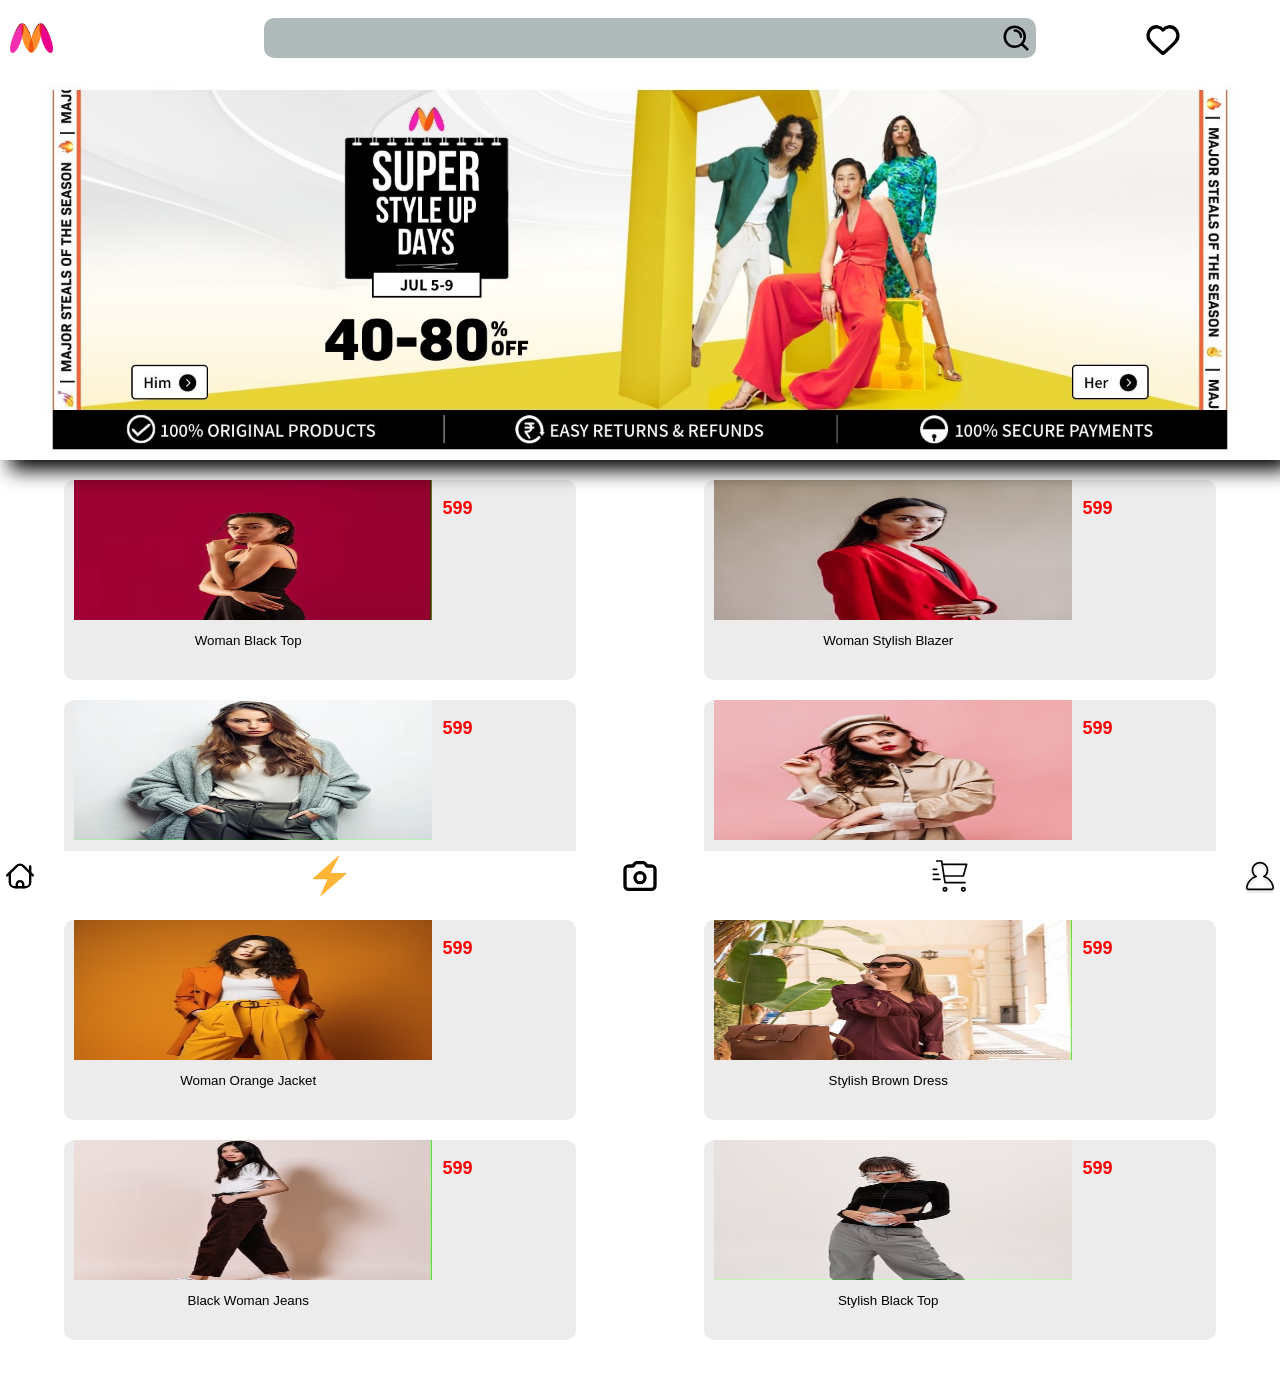
<file: index.html>
<!DOCTYPE html>
<html lang="en">
<head>
    <meta charset="UTF-8">
    <meta name="viewport" content="width=device-width, initial-scale=1.0">
    <link rel="stylesheet" href="./styles.css">
    <title>Document</title>
</head>
<body>
<div class="header">
    <div class="image">
        <img src="./assets/logo.png" alt="">
    </div>
    <div class="search">
        <img src="./assets/search.svg" alt="">
    </div>
    <div class="icons">
        <img src="./assets/heart.svg" alt="">
    </div>
</div>
<div class="main">
    <div class="promo">
        <img src="./assets/body/promo.jpg" alt="">
    </div>
    <div class="selection">
        <div id="post1">
            <img src="./assets/posts/1a.jpeg" alt="">
            <a href="./products/buy1.html" class="linking"><p class="titles">Woman Black Top</p></a>
            <div id="price"><p>599</p></div> 
        </div>
        </a>
        <div id="post2">
            <img src="./assets/posts/2a.jpeg" alt="">
            <a href="./products/buy2.html" class="linking"><p class="titles">Woman Stylish Blazer</p></a>
            <div id="price"><p>599</p></div>
        </div>
        <div id="post3">
            <img src="./assets/posts/3a.jpeg" alt="">
            <a href="./products/buy3.html" class="linking"><p class="titles">Blue Knitted sweater</p></a>
            <div id="price"><p>599</p></div>
        </div>
        <div id="post4">
            <img src="./assets/posts/4a.jpeg" alt="">
            <a href="./products/buy4.html" class="linking"><p class="titles">Woman Brown Jacket</p></a>
            <div id="price"><p>599       </p></div>
        </div>
        <div id="post5">
            <img src="./assets/posts/5a.jpeg" alt="">
            <a href="./products/buy5.html" class="linking"><p class="titles">Woman Orange Jacket</p></a>
            <div id="price"><p>599</p></div>
        </div>
        <div id="post6">
            <img src="./assets/posts/6a.jpeg" alt="">
            <a href="./products/buy6.html" class="linking"><p class="titles">Stylish Brown Dress</p></a>
            <div id="price"><p>599</p></div>
        </div>
        <div id="post7">
            <img src="./assets/posts/7a.jpeg" alt="">
            <a href="./products/buy7.html" class="linking"><p class="titles">Black Woman Jeans</p></a>
            <div id="price"><p>599</p></div>
        </div>
        <div id="post8">
            <img src="./assets/posts/8a.jpeg" alt="">
            <a href="./products/buy8.html" class="linking"><p class="titles">Stylish Black Top</p></a>
            <div id="price"><p>599</p></div>
        </div>
    </div>
</div>
<div class="foot">
<div id="logo1">
    <img src="./assets/footer/home.svg" alt="">
</div>
<div id="logo2">
    <img src="./assets/footer/bolt.svg" alt="">
</div>
<div id="logo3">
    <img src="./assets/footer/camera.svg" alt="">
</div>
<div id="logo4">
    <img src="./assets/footer/cart.svg" alt="">
</div>
<div id="logo5">
    <img src="./assets/footer/profile.svg" alt="">
</div>
</div>
</body>
</html>
</file>
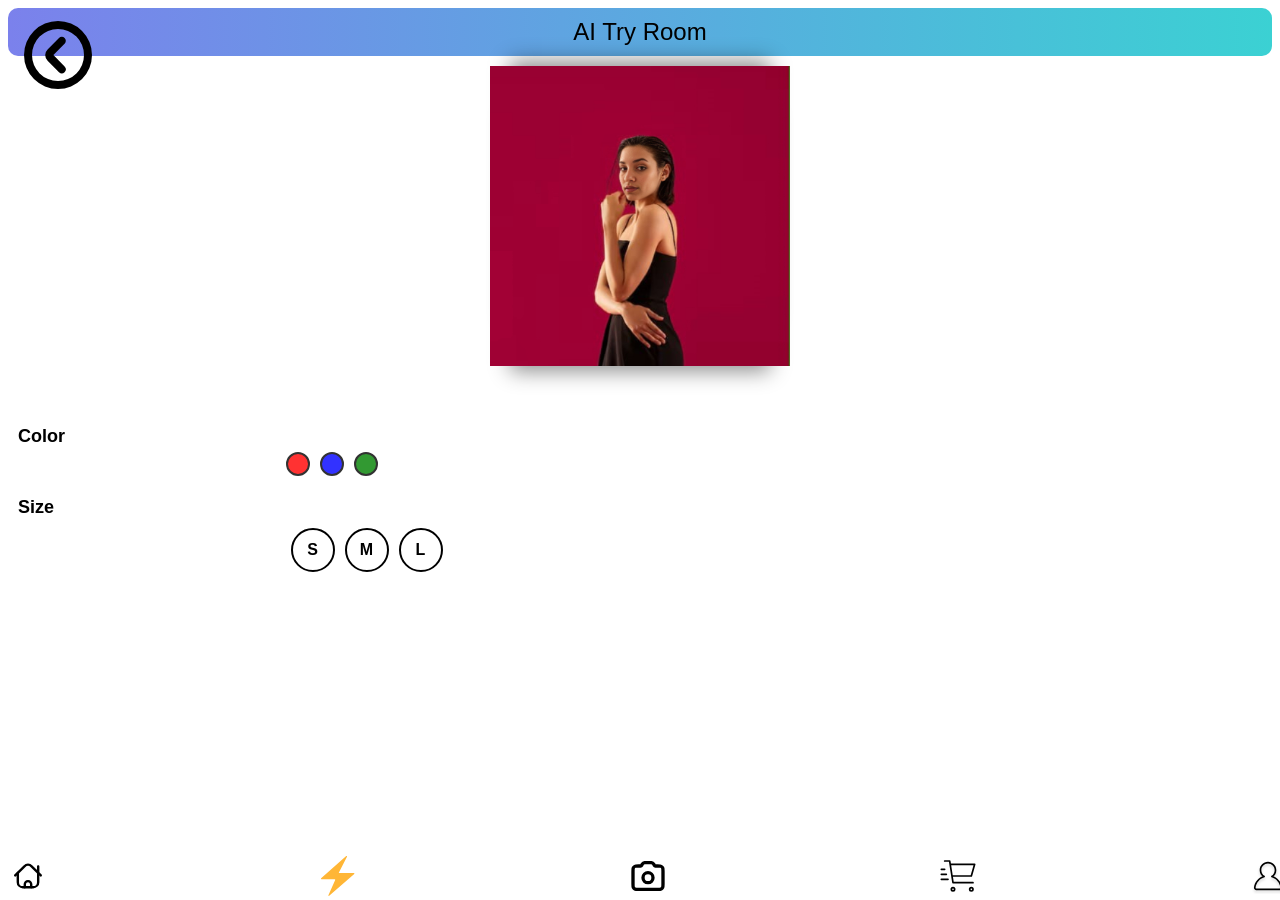
<file: Ai_change/ai_1.html>
<!DOCTYPE html>
<html lang="en">
<head>
    <meta charset="UTF-8">
    <meta name="viewport" content="width=device-width, initial-scale=1.0">
    <link rel="stylesheet" href="./styles3.css">
    <title>Document</title>
</head>
<body>
    <div class="heading">
        AI Try Room
    </div>
    <div class="navigation">
        <div id="navi1">
            <a href="../products/buy1.html"><img src="../assets/back-arrow.svg" alt=""></a>
        </div>
    </div>
    <div class="top">
        <img src="../ai_data/1a.jpg" alt="">
       </div>

       <div class="colour">

        <div id="color-text">
            Color
        </div>
            <div class="colour-pallet">
                <div id="pallet1"></div>
                <div id="pallet2"></div>
                <div id="pallet3"></div>
            </div>
       </div>
       <div class="size">
        <div id="size-text">
            Size
        </div>
            <div class="size-range">
                <div id="s">S</div>
                <div id="m">M</div>
                <div id="l">L</div>
            </div>
        
       </div>

    <div class="foot">
        <div id="logo1">
            <a href="../index.html"><img src="../assets/footer/home.svg" alt=""></a>
        </div>
        <div id="logo2">
            <img src="../assets/footer/bolt.svg" alt="">
        </div>
        <div id="logo3">
            <img src="../assets/footer/camera.svg" alt="">
        </div>
        <div id="logo4">
            <img src="../assets/footer/cart.svg" alt="">
        </div>
        <div id="logo5">
            <img src="../assets/footer/profile.svg" alt="">
        </div>
        </div>
</body>
</html>
</file>
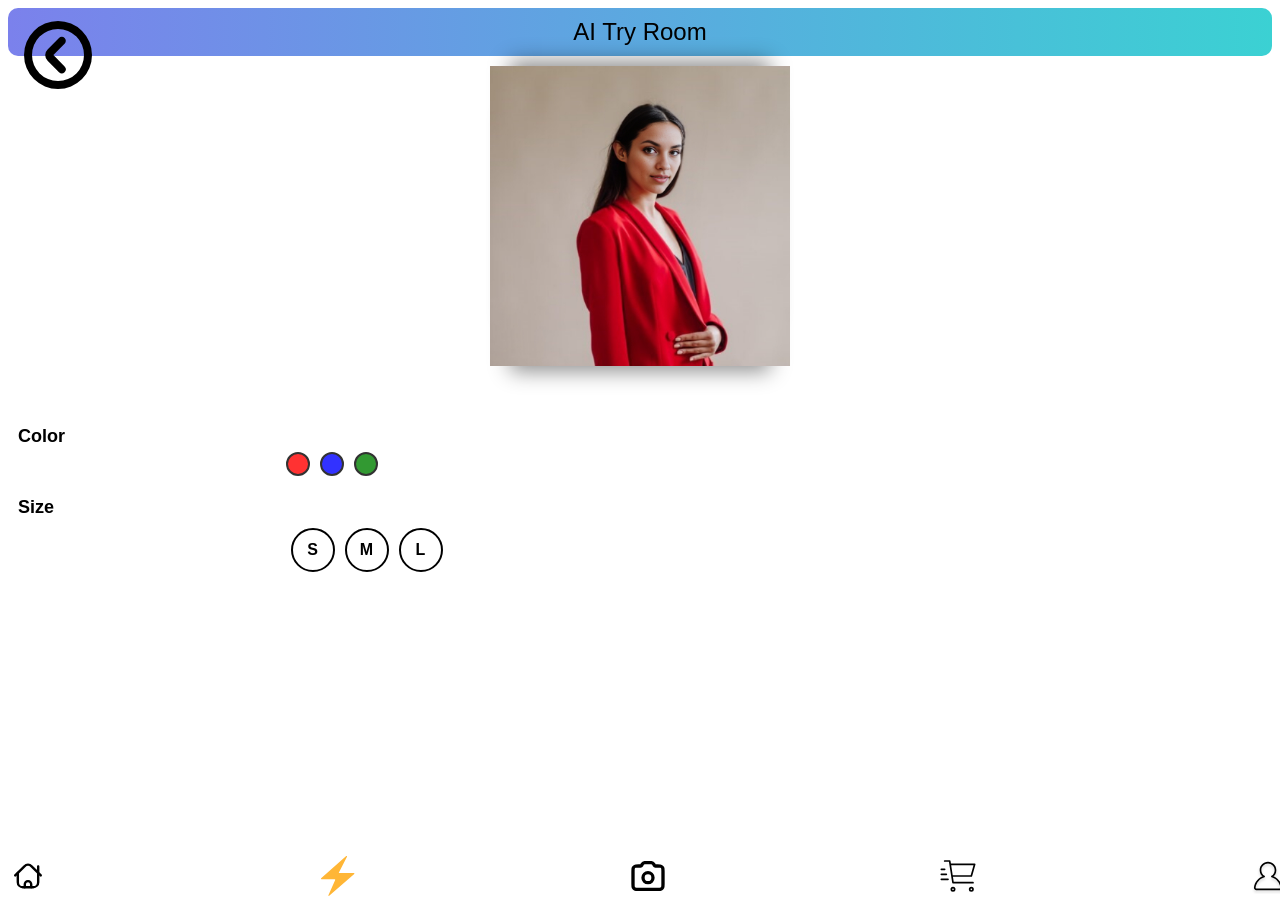
<file: Ai_change/ai_2.html>
<!DOCTYPE html>
<html lang="en">
<head>
    <meta charset="UTF-8">
    <meta name="viewport" content="width=device-width, initial-scale=1.0">
    <link rel="stylesheet" href="./styles3.css">
    <title>Document</title>
</head>
<body>
    <div class="heading">
        AI Try Room
    </div>
    <div class="navigation">
        <div id="navi1">
            <a href="../products/buy2.html"><img src="../assets/back-arrow.svg" alt=""></a>
        </div>
    </div>
    <div class="top">
        <img src="../ai_data/2a.jpg" alt="">
       </div>

       <div class="colour">

        <div id="color-text">
            Color
        </div>
            <div class="colour-pallet">
                <div id="pallet1"></div>
                <div id="pallet2"></div>
                <div id="pallet3"></div>
            </div>
       </div>
       <div class="size">
        <div id="size-text">
            Size
        </div>
            <div class="size-range">
                <div id="s">S</div>
                <div id="m">M</div>
                <div id="l">L</div>
            </div>
        
       </div>

    <div class="foot">
        <div id="logo1">
            <a href="../index.html"><img src="../assets/footer/home.svg" alt=""></a>
        </div>
        <div id="logo2">
            <img src="../assets/footer/bolt.svg" alt="">
        </div>
        <div id="logo3">
            <img src="../assets/footer/camera.svg" alt="">
        </div>
        <div id="logo4">
            <img src="../assets/footer/cart.svg" alt="">
        </div>
        <div id="logo5">
            <img src="../assets/footer/profile.svg" alt="">
        </div>
        </div>
</body>
</html>
</file>
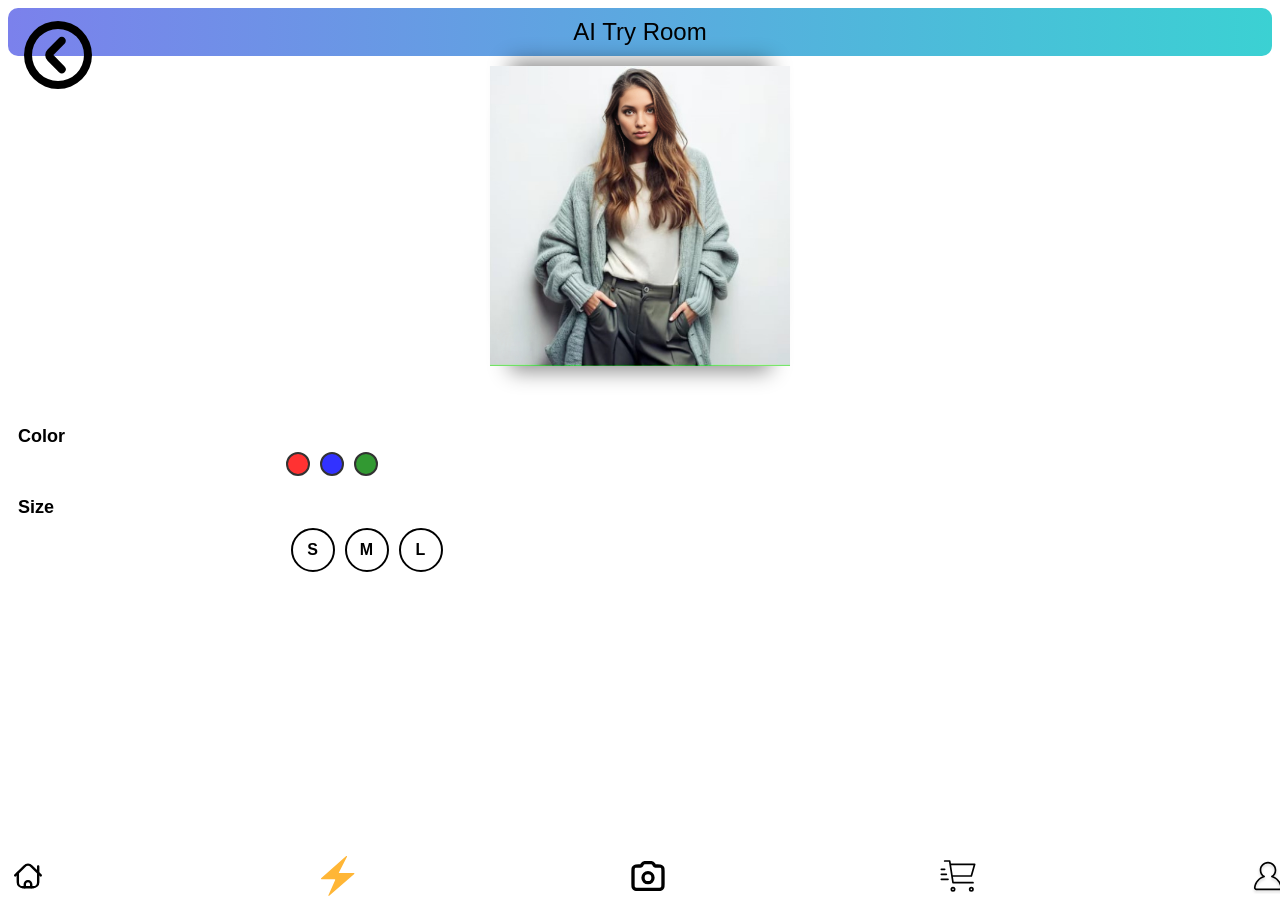
<file: Ai_change/ai_3.html>
<!DOCTYPE html>
<html lang="en">
<head>
    <meta charset="UTF-8">
    <meta name="viewport" content="width=device-width, initial-scale=1.0">
    <link rel="stylesheet" href="./styles3.css">
    <title>Document</title>
</head>
<body>
    <div class="heading">
        AI Try Room
    </div>
    <div class="navigation">
        <div id="navi1">
            <a href="../products/buy3.html"><img src="../assets/back-arrow.svg" alt=""></a>
        </div>
    </div>
    <div class="top">
        <img src="../ai_data/3a.jpg" alt="">
       </div>

       <div class="colour">

        <div id="color-text">
            Color
        </div>
            <div class="colour-pallet">
                <div id="pallet1"></div>
                <div id="pallet2"></div>
                <div id="pallet3"></div>
            </div>
       </div>
       <div class="size">
        <div id="size-text">
            Size
        </div>
            <div class="size-range">
                <div id="s">S</div>
                <div id="m">M</div>
                <div id="l">L</div>
            </div>
        
       </div>

    <div class="foot">
        <div id="logo1">
            <a href="../index.html"><img src="../assets/footer/home.svg" alt=""></a>
        </div>
        <div id="logo2">
            <img src="../assets/footer/bolt.svg" alt="">
        </div>
        <div id="logo3">
            <img src="../assets/footer/camera.svg" alt="">
        </div>
        <div id="logo4">
            <img src="../assets/footer/cart.svg" alt="">
        </div>
        <div id="logo5">
            <img src="../assets/footer/profile.svg" alt="">
        </div>
        </div>
</body>
</html>
</file>
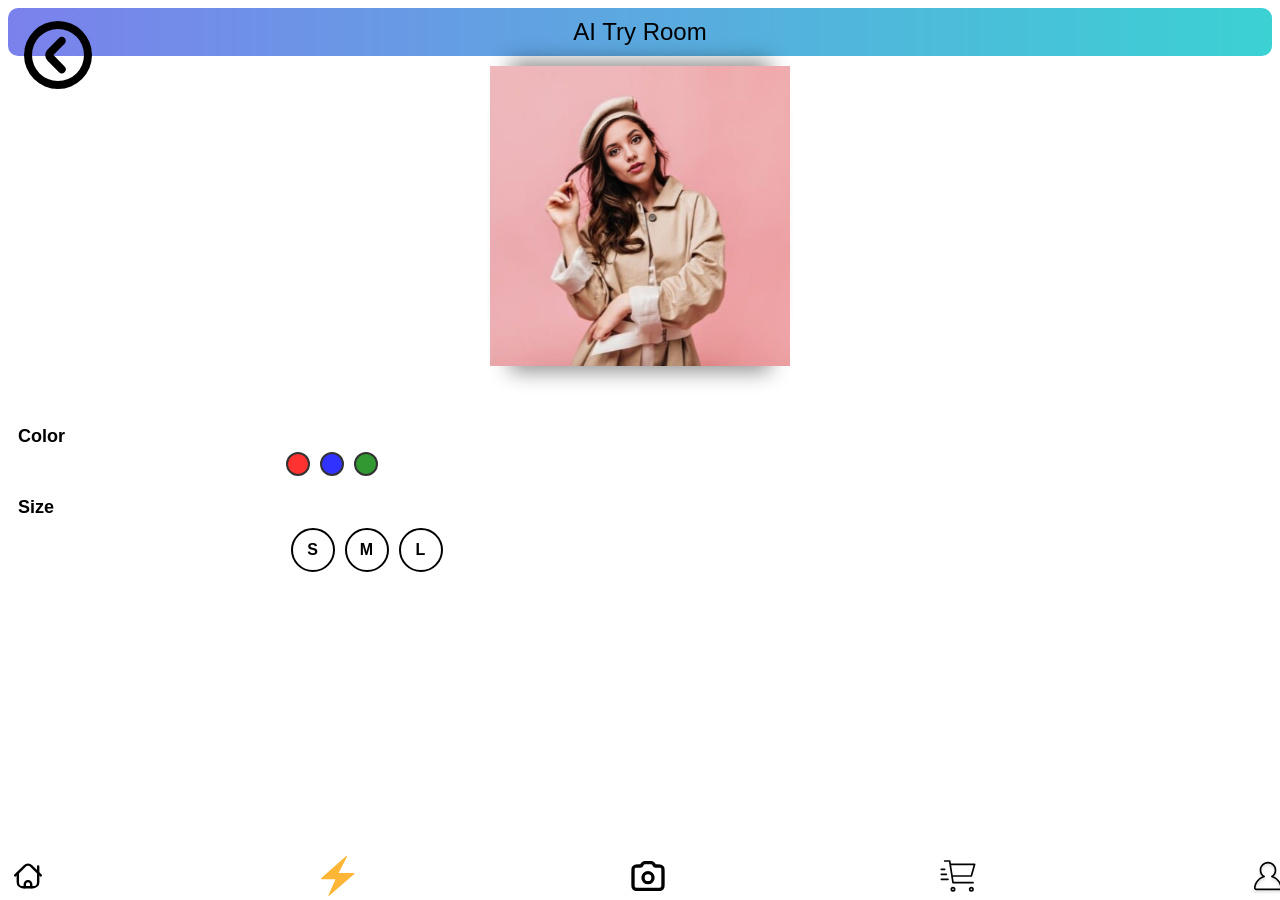
<file: Ai_change/ai_4.html>
<!DOCTYPE html>
<html lang="en">
<head>
    <meta charset="UTF-8">
    <meta name="viewport" content="width=device-width, initial-scale=1.0">
    <link rel="stylesheet" href="./styles3.css">
    <title>Document</title>
</head>
<body>
    <div class="heading">
        AI Try Room
    </div>
    <div class="navigation">
        <div id="navi1">
            <a href="../products/buy4.html"><img src="../assets/back-arrow.svg" alt=""></a>
        </div>
    </div>
    <div class="top">
        <img src="../ai_data/4a.jpg" alt="">
       </div>

       <div class="colour">

        <div id="color-text">
            Color
        </div>
            <div class="colour-pallet">
                <div id="pallet1"></div>
                <div id="pallet2"></div>
                <div id="pallet3"></div>
            </div>
       </div>
       <div class="size">
        <div id="size-text">
            Size
        </div>
            <div class="size-range">
                <div id="s">S</div>
                <div id="m">M</div>
                <div id="l">L</div>
            </div>
        
       </div>

    <div class="foot">
        <div id="logo1">
            <a href="../index.html"><img src="../assets/footer/home.svg" alt=""></a>
        </div>
        <div id="logo2">
            <img src="../assets/footer/bolt.svg" alt="">
        </div>
        <div id="logo3">
            <img src="../assets/footer/camera.svg" alt="">
        </div>
        <div id="logo4">
            <img src="../assets/footer/cart.svg" alt="">
        </div>
        <div id="logo5">
            <img src="../assets/footer/profile.svg" alt="">
        </div>
        </div>
</body>
</html>
</file>
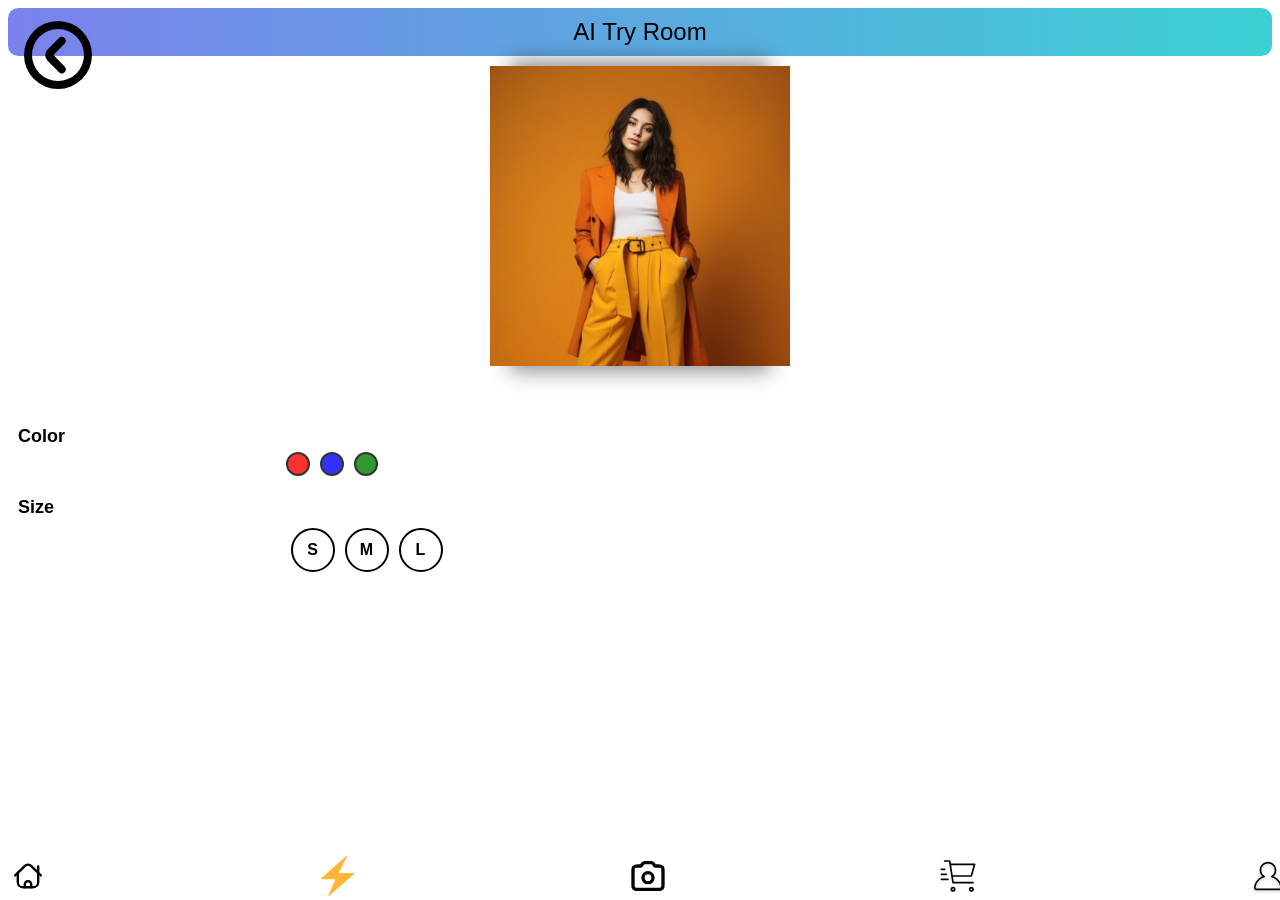
<file: Ai_change/ai_5.html>
<!DOCTYPE html>
<html lang="en">
<head>
    <meta charset="UTF-8">
    <meta name="viewport" content="width=device-width, initial-scale=1.0">
    <link rel="stylesheet" href="./styles3.css">
    <title>Document</title>
</head>
<body>
    <div class="heading">
        AI Try Room
    </div>
    <div class="navigation">
        <div id="navi1">
            <a href="../products/buy5.html"><img src="../assets/back-arrow.svg" alt=""></a>
        </div>
    </div>
    <div class="top">
        <img src="../ai_data/5a.jpg" alt="">
       </div>

       <div class="colour">

        <div id="color-text">
            Color
        </div>
            <div class="colour-pallet">
                <div id="pallet1"></div>
                <div id="pallet2"></div>
                <div id="pallet3"></div>
            </div>
       </div>
       <div class="size">
        <div id="size-text">
            Size
        </div>
            <div class="size-range">
                <div id="s">S</div>
                <div id="m">M</div>
                <div id="l">L</div>
            </div>
        
       </div>

    <div class="foot">
        <div id="logo1">
            <a href="../index.html"><img src="../assets/footer/home.svg" alt=""></a>
        </div>
        <div id="logo2">
            <img src="../assets/footer/bolt.svg" alt="">
        </div>
        <div id="logo3">
            <img src="../assets/footer/camera.svg" alt="">
        </div>
        <div id="logo4">
            <img src="../assets/footer/cart.svg" alt="">
        </div>
        <div id="logo5">
            <img src="../assets/footer/profile.svg" alt="">
        </div>
        </div>
</body>
</html>
</file>
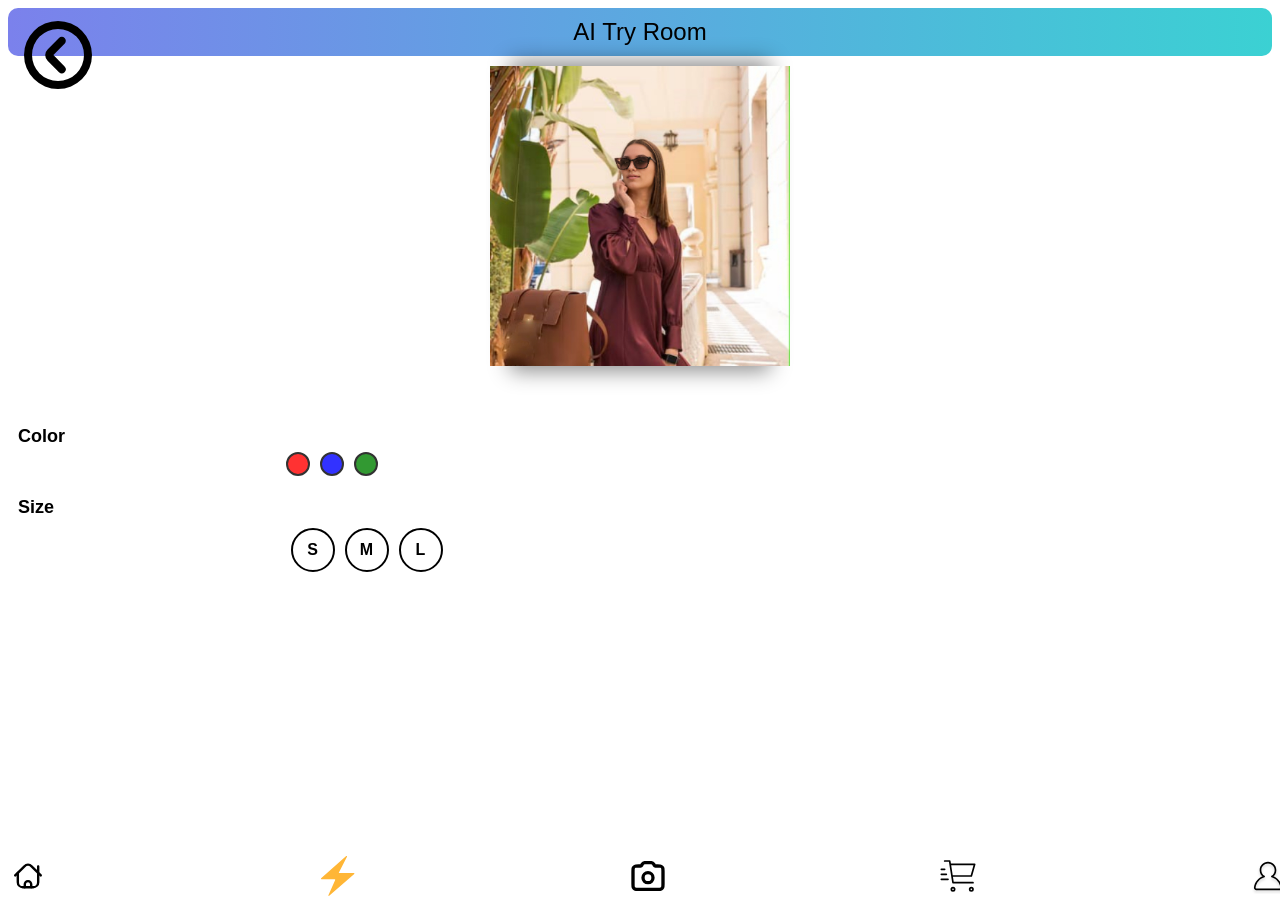
<file: Ai_change/ai_6.html>
<!DOCTYPE html>
<html lang="en">
<head>
    <meta charset="UTF-8">
    <meta name="viewport" content="width=device-width, initial-scale=1.0">
    <link rel="stylesheet" href="./styles3.css">
    <title>Document</title>
</head>
<body>
    <div class="heading">
        AI Try Room
    </div>
    <div class="navigation">
        <div id="navi1">
            <a href="../products/buy6.html"><img src="../assets/back-arrow.svg" alt=""></a>
        </div>
    </div>
    <div class="top">
        <img src="../ai_data/6a.jpg" alt="">
       </div>

       <div class="colour">

        <div id="color-text">
            Color
        </div>
            <div class="colour-pallet">
                <div id="pallet1"></div>
                <div id="pallet2"></div>
                <div id="pallet3"></div>
            </div>
       </div>
       <div class="size">
        <div id="size-text">
            Size
        </div>
            <div class="size-range">
                <div id="s">S</div>
                <div id="m">M</div>
                <div id="l">L</div>
            </div>
        
       </div>

    <div class="foot">
        <div id="logo1">
            <a href="../index.html"><img src="../assets/footer/home.svg" alt=""></a>
        </div>
        <div id="logo2">
            <img src="../assets/footer/bolt.svg" alt="">
        </div>
        <div id="logo3">
            <img src="../assets/footer/camera.svg" alt="">
        </div>
        <div id="logo4">
            <img src="../assets/footer/cart.svg" alt="">
        </div>
        <div id="logo5">
            <img src="../assets/footer/profile.svg" alt="">
        </div>
        </div>
</body>
</html>
</file>
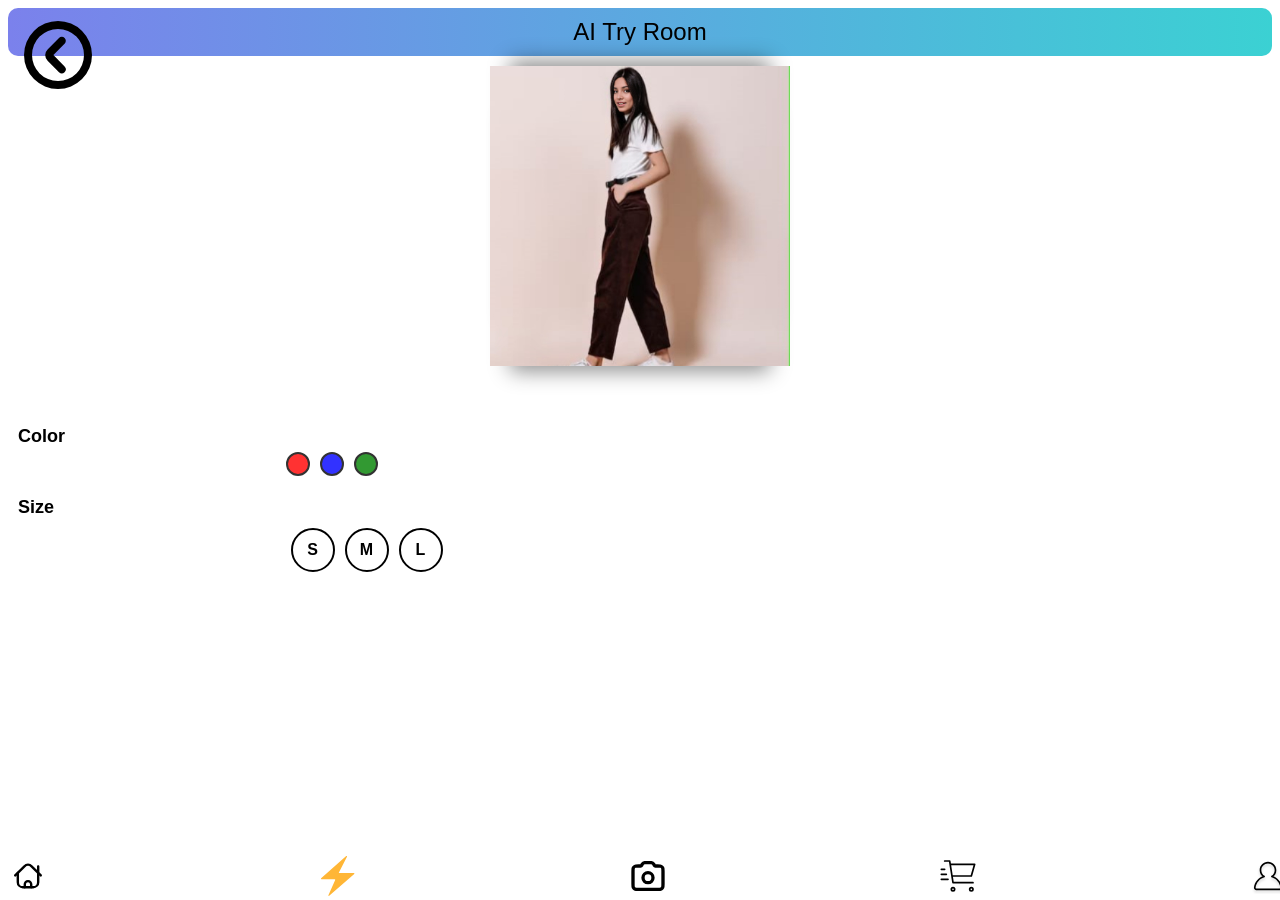
<file: Ai_change/ai_7.html>
<!DOCTYPE html>
<html lang="en">
<head>
    <meta charset="UTF-8">
    <meta name="viewport" content="width=device-width, initial-scale=1.0">
    <link rel="stylesheet" href="./styles3.css">
    <title>Document</title>
</head>
<body>
    <div class="heading">
        AI Try Room
    </div>
    <div class="navigation">
        <div id="navi1">
            <a href="../products/buy7.html"><img src="../assets/back-arrow.svg" alt=""></a>
        </div>
    </div>
    <div class="top">
        <img src="../ai_data/7a.jpg" alt="">
       </div>

       <div class="colour">

        <div id="color-text">
            Color
        </div>
            <div class="colour-pallet">
                <div id="pallet1"></div>
                <div id="pallet2"></div>
                <div id="pallet3"></div>
            </div>
       </div>
       <div class="size">
        <div id="size-text">
            Size
        </div>
            <div class="size-range">
                <div id="s">S</div>
                <div id="m">M</div>
                <div id="l">L</div>
            </div>
        
       </div>

    <div class="foot">
        <div id="logo1">
            <a href="../index.html"><img src="../assets/footer/home.svg" alt=""></a>
        </div>
        <div id="logo2">
            <img src="../assets/footer/bolt.svg" alt="">
        </div>
        <div id="logo3">
            <img src="../assets/footer/camera.svg" alt="">
        </div>
        <div id="logo4">
            <img src="../assets/footer/cart.svg" alt="">
        </div>
        <div id="logo5">
            <img src="../assets/footer/profile.svg" alt="">
        </div>
        </div>
</body>
</html>
</file>
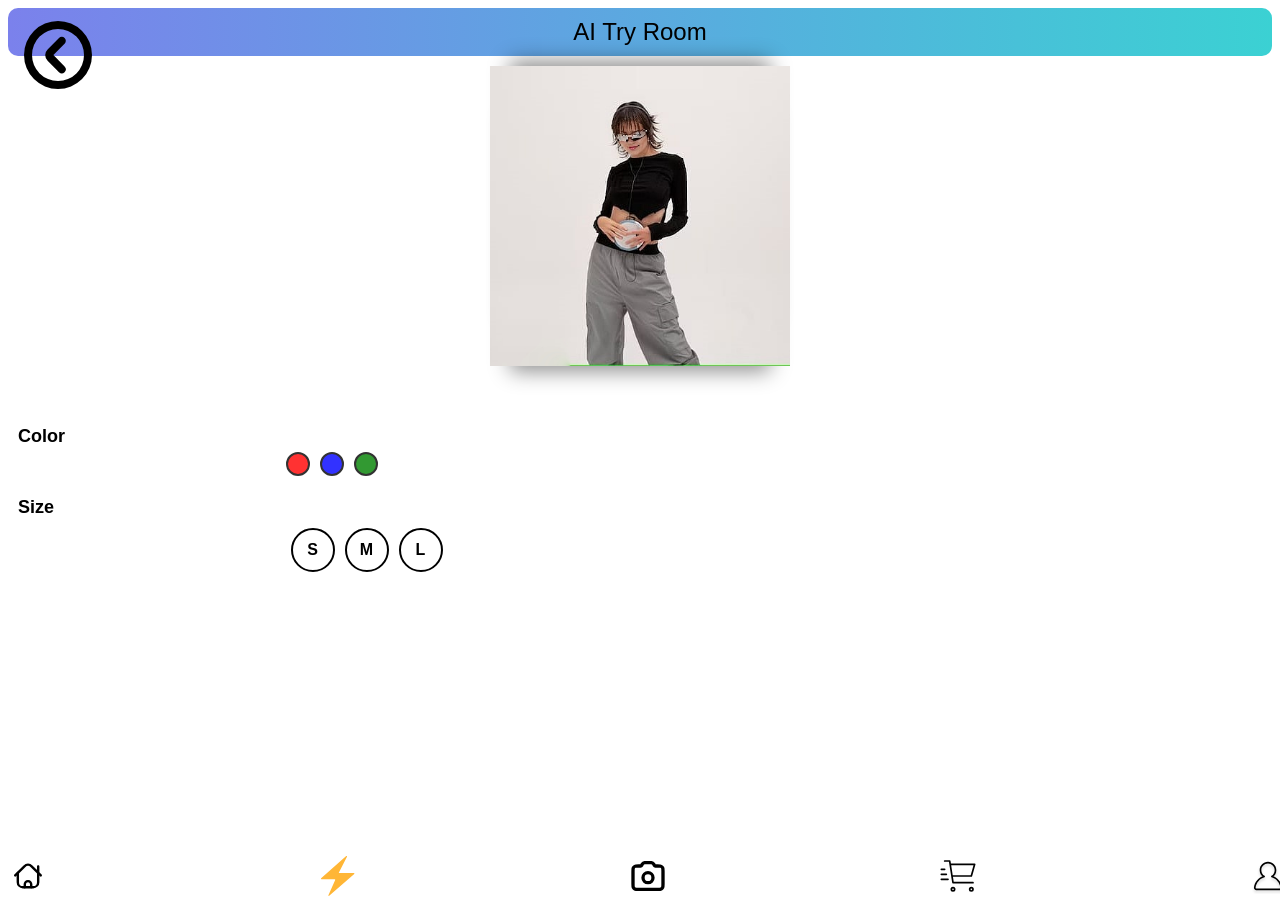
<file: Ai_change/ai_8.html>
<!DOCTYPE html>
<html lang="en">
<head>
    <meta charset="UTF-8">
    <meta name="viewport" content="width=device-width, initial-scale=1.0">
    <link rel="stylesheet" href="./styles3.css">
    <title>Document</title>
</head>
<body>
    <div class="heading">
        AI Try Room
    </div>
    <div class="navigation">
        <div id="navi1">
            <a href="../products/buy8.html"><img src="../assets/back-arrow.svg" alt=""></a>
        </div>
    </div>
    <div class="top">
        <img src="../ai_data/8a.jpg" alt="">
       </div>

       <div class="colour">

        <div id="color-text">
            Color
        </div>
            <div class="colour-pallet">
                <div id="pallet1"></div>
                <div id="pallet2"></div>
                <div id="pallet3"></div>
            </div>
       </div>
       <div class="size">
        <div id="size-text">
            Size
        </div>
            <div class="size-range">
                <div id="s">S</div>
                <div id="m">M</div>
                <div id="l">L</div>
            </div>
        
       </div>

    <div class="foot">
        <div id="logo1">
            <a href="../index.html"><img src="../assets/footer/home.svg" alt=""></a>
        </div>
        <div id="logo2">
            <img src="../assets/footer/bolt.svg" alt="">
        </div>
        <div id="logo3">
            <img src="../assets/footer/camera.svg" alt="">
        </div>
        <div id="logo4">
            <img src="../assets/footer/cart.svg" alt="">
        </div>
        <div id="logo5">
            <img src="../assets/footer/profile.svg" alt="">
        </div>
        </div>
</body>
</html>
</file>
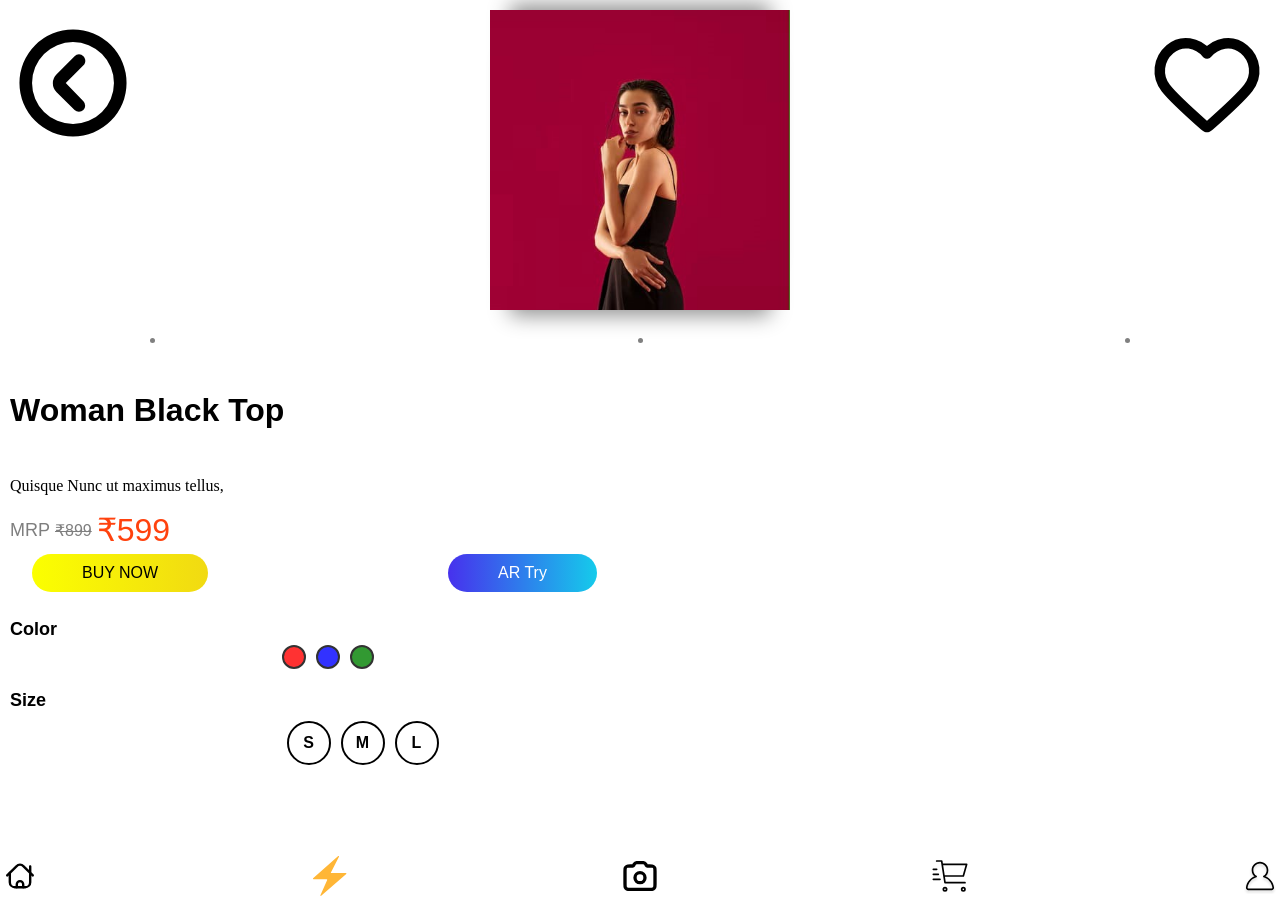
<file: products/buy1.html>
<!DOCTYPE html>
<html lang="en">
<head>
    <meta charset="UTF-8">
    <meta name="viewport" content="width=device-width, initial-scale=1.0">
    <link rel="stylesheet" href="./styles2.css">
    <title>Document</title>
</head>
<body>
        <div class="navigation">
            <div id="navi1">
                <a href="../index.html"><img src="../assets/back-arrow.svg" alt=""></a>
            </div>
            <div id="navi2">
                <img src="../assets/heart.svg" alt="">
            </div>
        </div>
       <div class="top">
        <img src="../assets/posts/1a.jpeg" alt="">
       </div>
       <div class="scroll">
        <div id="image1"></div>
        <div id="image2"></div>
        <div id="image3"></div>
       </div>
       <div class="heading">
        <p id="first">
            Woman Black Top

        </p>
        <p id="second">
            Quisque  Nunc ut maximus tellus, 
        </p>
        <div class="prices">
            <div id="text">
                MRP
            </div>
            <div id="strike">
                ₹899
            </div>
        <div id="price">
            ₹599
        </div>
        
        </div>
       </div>
       <div class="buttons">
        <div id="button1">
            BUY NOW
        </div>
        <div id="button2">
            <a href="../Ai_change/ai_1.html">AR Try</a>
        </div>
       </div>
       <div class="colour">

        <div id="color-text">
            Color
        </div>
            <div class="colour-pallet">
                <div id="pallet1"></div>
                <div id="pallet2"></div>
                <div id="pallet3"></div>
            </div>
       </div>
       <div class="size">
        <div id="size-text">
            Size
        </div>
            <div class="size-range">
                <div id="s">S</div>
                <div id="m">M</div>
                <div id="l">L</div>
            </div>
        
       </div>

       <div class="foot">
        <div id="logo1">
            <a href="../index.html"><img src="../assets/footer/home.svg" alt=""></a>
        </div>
        <div id="logo2">
            <img src="../assets/footer/bolt.svg" alt="">
        </div>
        <div id="logo3">
            <img src="../assets/footer/camera.svg" alt="">
        </div>
        <div id="logo4">
            <img src="../assets/footer/cart.svg" alt="">
        </div>
        <div id="logo5">
            <img src="../assets/footer/profile.svg" alt="">
        </div>
        </div>

</body>
</html>
</file>
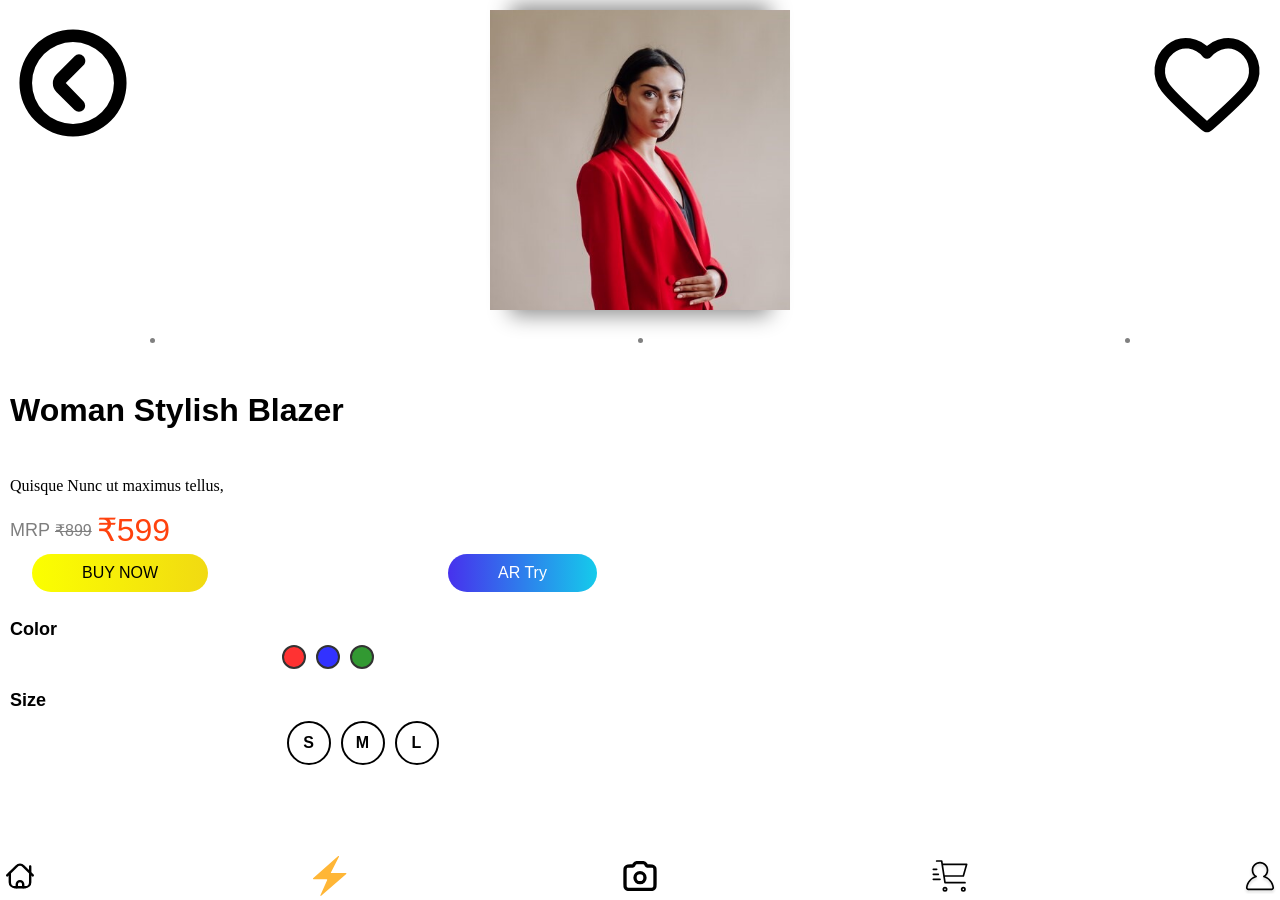
<file: products/buy2.html>
<!DOCTYPE html>
<html lang="en">
<head>
    <meta charset="UTF-8">
    <meta name="viewport" content="width=device-width, initial-scale=1.0">
    <link rel="stylesheet" href="./styles2.css">
    <title>Document</title>
</head>
<body>
        <div class="navigation">
            <div id="navi1">
                <a href="../index.html"><img src="../assets/back-arrow.svg" alt=""></a>
            </div>
            <div id="navi2">
                <img src="../assets/heart.svg" alt="">
            </div>
        </div>
       <div class="top">
        <img src="../assets/posts/2a.jpeg" alt="">
       </div>
       <div class="scroll">
        <div id="image1"></div>
        <div id="image2"></div>
        <div id="image3"></div>
       </div>
       <div class="heading">
        <p id="first">
            Woman Stylish Blazer

        </p>
        <p id="second">
            Quisque  Nunc ut maximus tellus, 
        </p>
        <div class="prices">
            <div id="text">
                MRP
            </div>
            <div id="strike">
                ₹899
            </div>
        <div id="price">
            ₹599
        </div>
        
        </div>
       </div>
       <div class="buttons">
        <div id="button1">
            BUY NOW
        </div>
        <div id="button2">
            <a href="../Ai_change/ai_2.html">AR Try</a>
        </div>
       </div>
       <div class="colour">

        <div id="color-text">
            Color
        </div>
            <div class="colour-pallet">
                <div id="pallet1"></div>
                <div id="pallet2"></div>
                <div id="pallet3"></div>
            </div>
       </div>
       <div class="size">
        <div id="size-text">
            Size
        </div>
            <div class="size-range">
                <div id="s">S</div>
                <div id="m">M</div>
                <div id="l">L</div>
            </div>
        
       </div>

       <div class="foot">
        <div id="logo1">
            <a href="../index.html"><img src="../assets/footer/home.svg" alt=""></a>
        </div>
        <div id="logo2">
            <img src="../assets/footer/bolt.svg" alt="">
        </div>
        <div id="logo3">
            <img src="../assets/footer/camera.svg" alt="">
        </div>
        <div id="logo4">
            <img src="../assets/footer/cart.svg" alt="">
        </div>
        <div id="logo5">
            <img src="../assets/footer/profile.svg" alt="">
        </div>
        </div>

</body>
</html>
</file>
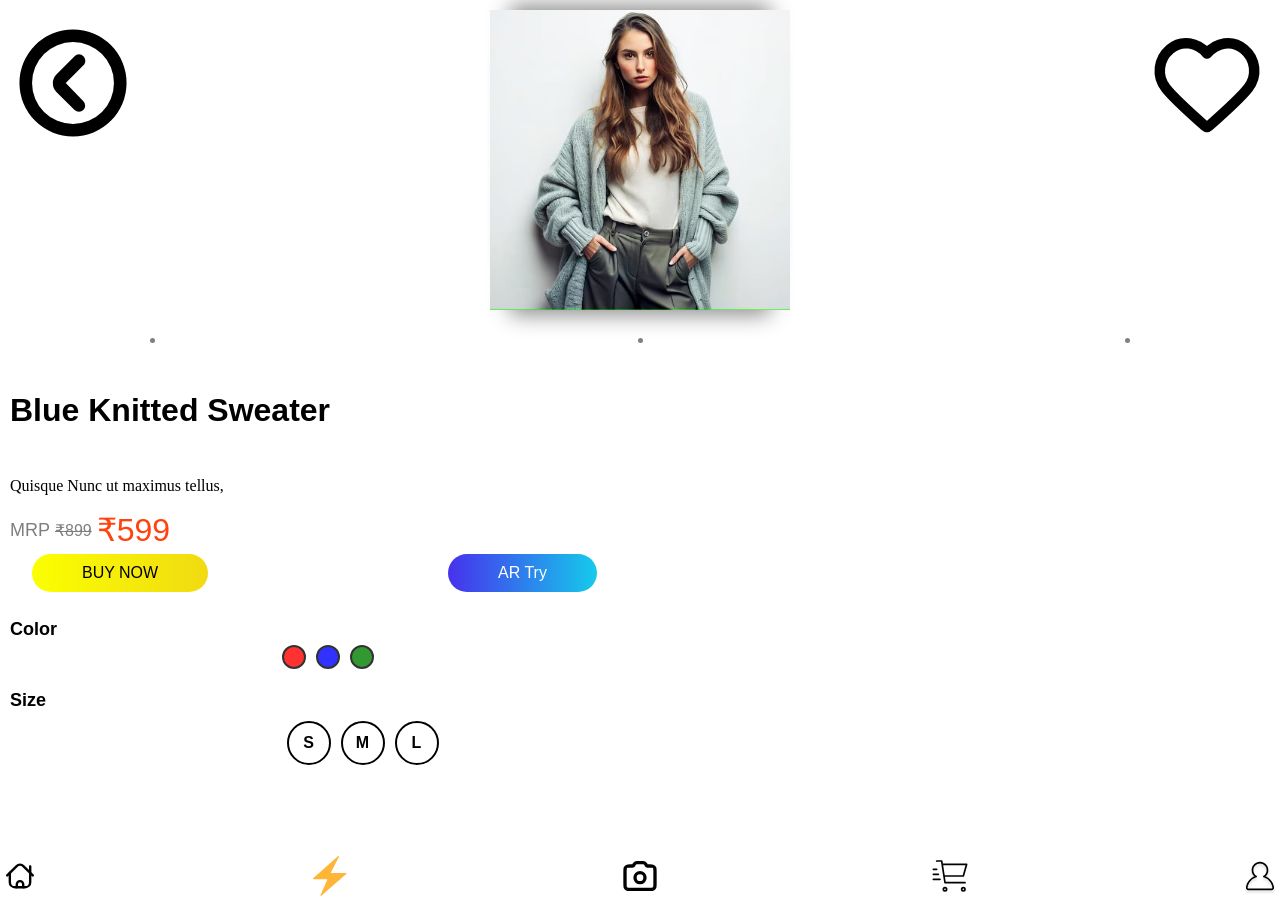
<file: products/buy3.html>
<!DOCTYPE html>
<html lang="en">
<head>
    <meta charset="UTF-8">
    <meta name="viewport" content="width=device-width, initial-scale=1.0">
    <link rel="stylesheet" href="./styles2.css">
    <title>Document</title>
</head>
<body>
        <div class="navigation">
            <div id="navi1">
                <a href="../index.html"><img src="../assets/back-arrow.svg" alt=""></a>
            </div>
            <div id="navi2">
                <img src="../assets/heart.svg" alt="">
            </div>
        </div>
       <div class="top">
        <img src="../assets/posts/3a.jpeg" alt="">
       </div>
       <div class="scroll">
        <div id="image1"></div>
        <div id="image2"></div>
        <div id="image3"></div>
       </div>
       <div class="heading">
        <p id="first">
            Blue Knitted Sweater

        </p>
        <p id="second">
            Quisque  Nunc ut maximus tellus, 
        </p>
        <div class="prices">
            <div id="text">
                MRP
            </div>
            <div id="strike">
                ₹899
            </div>
        <div id="price">
            ₹599
        </div>
        
        </div>
       </div>
       <div class="buttons">
        <div id="button1">
            BUY NOW
        </div>
        <div id="button2">
            <a href="../Ai_change/ai_3.html">AR Try</a>
        </div>
       </div>
       <div class="colour">

        <div id="color-text">
            Color
        </div>
            <div class="colour-pallet">
                <div id="pallet1"></div>
                <div id="pallet2"></div>
                <div id="pallet3"></div>
            </div>
       </div>
       <div class="size">
        <div id="size-text">
            Size
        </div>
            <div class="size-range">
                <div id="s">S</div>
                <div id="m">M</div>
                <div id="l">L</div>
            </div>
        
       </div>

       <div class="foot">
        <div id="logo1">
            <a href="../index.html"><img src="../assets/footer/home.svg" alt=""></a>
        </div>
        <div id="logo2">
            <img src="../assets/footer/bolt.svg" alt="">
        </div>
        <div id="logo3">
            <img src="../assets/footer/camera.svg" alt="">
        </div>
        <div id="logo4">
            <img src="../assets/footer/cart.svg" alt="">
        </div>
        <div id="logo5">
            <img src="../assets/footer/profile.svg" alt="">
        </div>
        </div>

</body>
</html>
</file>
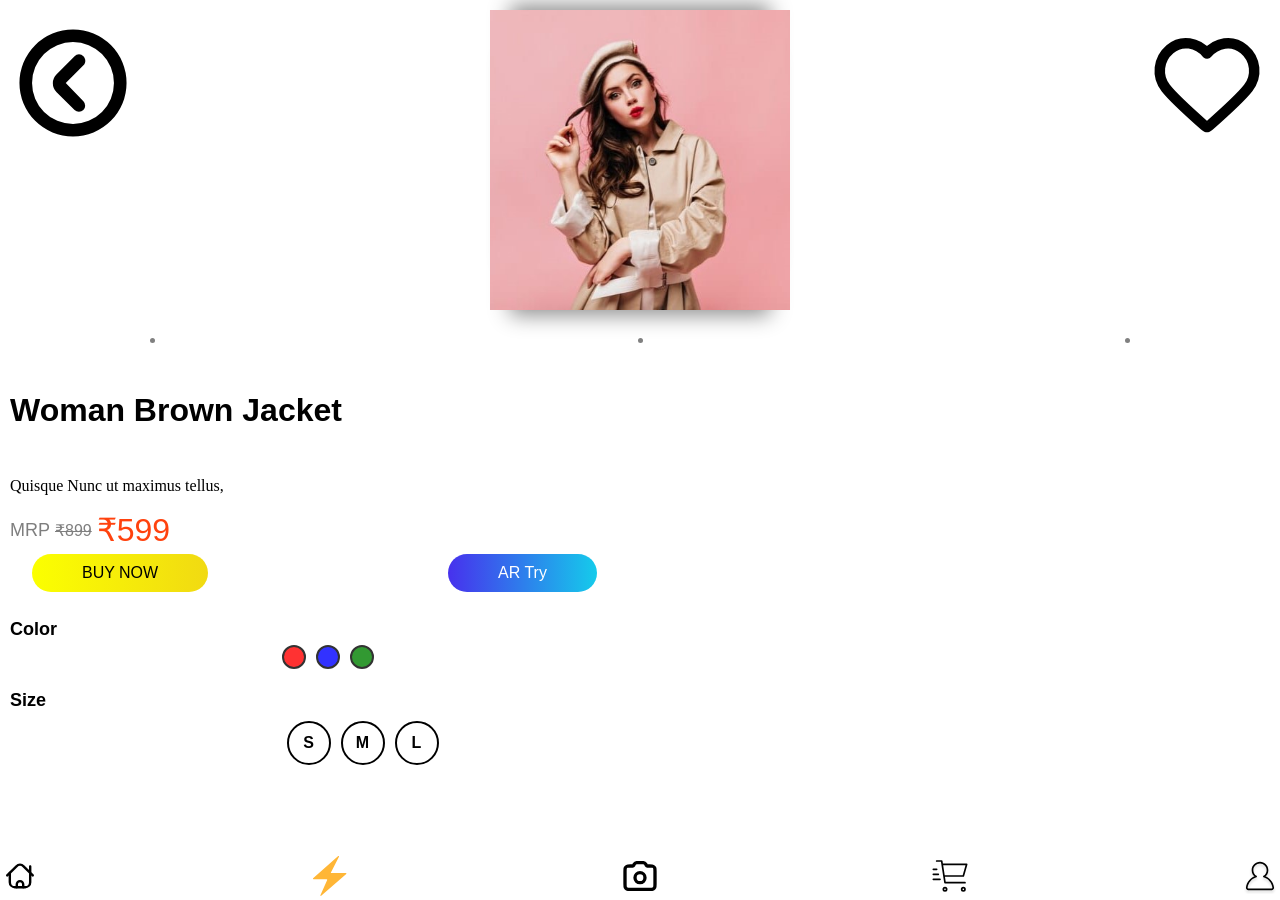
<file: products/buy4.html>
<!DOCTYPE html>
<html lang="en">
<head>
    <meta charset="UTF-8">
    <meta name="viewport" content="width=device-width, initial-scale=1.0">
    <link rel="stylesheet" href="./styles2.css">
    <title>Document</title>
</head>
<body>
        <div class="navigation">
            <div id="navi1">
                <a href="../index.html"><img src="../assets/back-arrow.svg" alt=""></a>
            </div>
            <div id="navi2">
                <img src="../assets/heart.svg" alt="">
            </div>
        </div>
       <div class="top">
        <img src="../assets/posts/4a.jpeg" alt="">
       </div>
       <div class="scroll">
        <div id="image1"></div>
        <div id="image2"></div>
        <div id="image3"></div>
       </div>
       <div class="heading">
        <p id="first">
            Woman Brown Jacket

        </p>
        <p id="second">
            Quisque  Nunc ut maximus tellus, 
        </p>
        <div class="prices">
            <div id="text">
                MRP
            </div>
            <div id="strike">
                ₹899
            </div>
        <div id="price">
            ₹599
        </div>
        
        </div>
       </div>
       <div class="buttons">
        <div id="button1">
            BUY NOW
        </div>
        <div id="button2">
            <a href="../Ai_change/ai_4.html">AR Try</a>
        </div>
       </div>
       <div class="colour">

        <div id="color-text">
            Color
        </div>
            <div class="colour-pallet">
                <div id="pallet1"></div>
                <div id="pallet2"></div>
                <div id="pallet3"></div>
            </div>
       </div>
       <div class="size">
        <div id="size-text">
            Size
        </div>
            <div class="size-range">
                <div id="s">S</div>
                <div id="m">M</div>
                <div id="l">L</div>
            </div>
        
       </div>

       <div class="foot">
        <div id="logo1">
            <a href="../index.html"><img src="../assets/footer/home.svg" alt=""></a>
        </div>
        <div id="logo2">
            <img src="../assets/footer/bolt.svg" alt="">
        </div>
        <div id="logo3">
            <img src="../assets/footer/camera.svg" alt="">
        </div>
        <div id="logo4">
            <img src="../assets/footer/cart.svg" alt="">
        </div>
        <div id="logo5">
            <img src="../assets/footer/profile.svg" alt="">
        </div>
        </div>

</body>
</html>
</file>
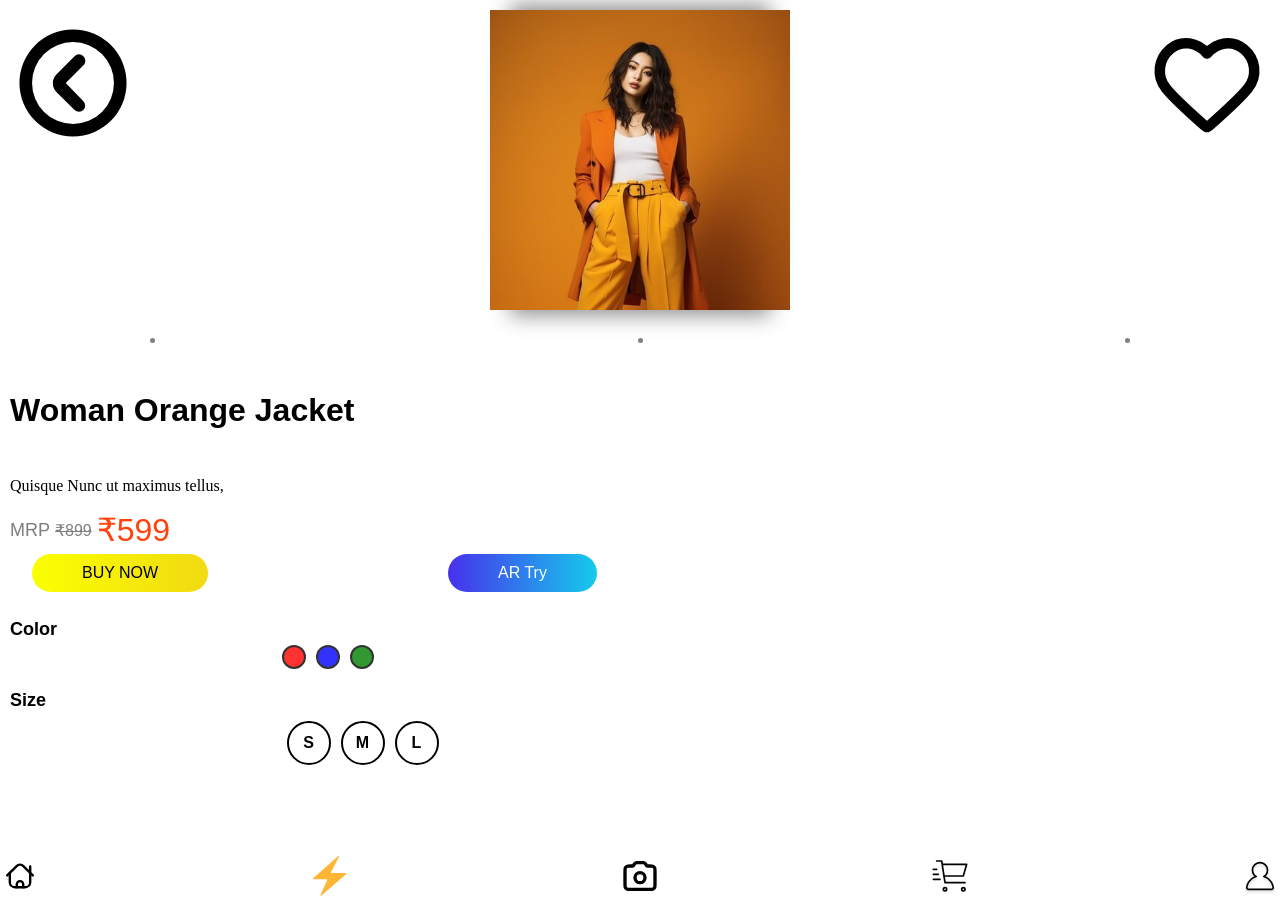
<file: products/buy5.html>
<!DOCTYPE html>
<html lang="en">
<head>
    <meta charset="UTF-8">
    <meta name="viewport" content="width=device-width, initial-scale=1.0">
    <link rel="stylesheet" href="./styles2.css">
    <title>Document</title>
</head>
<body>
        <div class="navigation">
            <div id="navi1">
                <a href="../index.html"><img src="../assets/back-arrow.svg" alt=""></a>
            </div>
            <div id="navi2">
                <img src="../assets/heart.svg" alt="">
            </div>
        </div>
       <div class="top">
        <img src="../assets/posts/5a.jpeg" alt="">
       </div>
       <div class="scroll">
        <div id="image1"></div>
        <div id="image2"></div>
        <div id="image3"></div>
       </div>
       <div class="heading">
        <p id="first">
            Woman Orange Jacket

        </p>
        <p id="second">
            Quisque  Nunc ut maximus tellus, 
        </p>
        <div class="prices">
            <div id="text">
                MRP
            </div>
            <div id="strike">
                ₹899
            </div>
        <div id="price">
            ₹599
        </div>
        
        </div>
       </div>
       <div class="buttons">
        <div id="button1">
            BUY NOW
        </div>
        <div id="button2">
            <a href="../Ai_change/ai_5.html">AR Try</a>
        </div>
       </div>
       <div class="colour">

        <div id="color-text">
            Color
        </div>
            <div class="colour-pallet">
                <div id="pallet1"></div>
                <div id="pallet2"></div>
                <div id="pallet3"></div>
            </div>
       </div>
       <div class="size">
        <div id="size-text">
            Size
        </div>
            <div class="size-range">
                <div id="s">S</div>
                <div id="m">M</div>
                <div id="l">L</div>
            </div>
        
       </div>

       <div class="foot">
        <div id="logo1">
            <a href="../index.html"><img src="../assets/footer/home.svg" alt=""></a>
        </div>
        <div id="logo2">
            <img src="../assets/footer/bolt.svg" alt="">
        </div>
        <div id="logo3">
            <img src="../assets/footer/camera.svg" alt="">
        </div>
        <div id="logo4">
            <img src="../assets/footer/cart.svg" alt="">
        </div>
        <div id="logo5">
            <img src="../assets/footer/profile.svg" alt="">
        </div>
        </div>

</body>
</html>
</file>
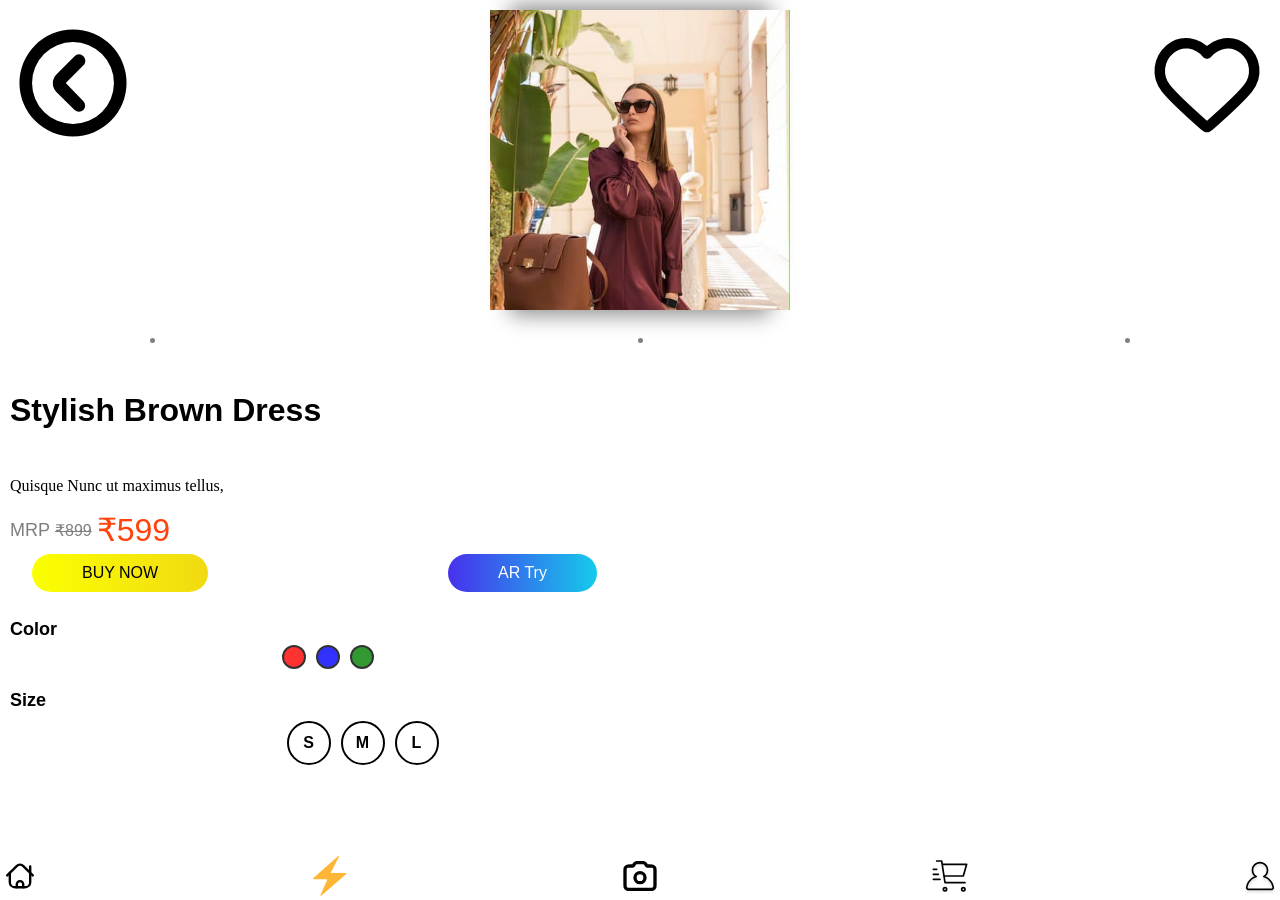
<file: products/buy6.html>
<!DOCTYPE html>
<html lang="en">
<head>
    <meta charset="UTF-8">
    <meta name="viewport" content="width=device-width, initial-scale=1.0">
    <link rel="stylesheet" href="./styles2.css">
    <title>Document</title>
</head>
<body>
        <div class="navigation">
            <div id="navi1">
                <a href="../index.html"><img src="../assets/back-arrow.svg" alt=""></a>
            </div>
            <div id="navi2">
                <img src="../assets/heart.svg" alt="">
            </div>
        </div>
       <div class="top">
        <img src="../assets/posts/6a.jpeg" alt="">
       </div>
       <div class="scroll">
        <div id="image1"></div>
        <div id="image2"></div>
        <div id="image3"></div>
       </div>
       <div class="heading">
        <p id="first">
            Stylish Brown Dress

        </p>
        <p id="second">
            Quisque  Nunc ut maximus tellus, 
        </p>
        <div class="prices">
            <div id="text">
                MRP
            </div>
            <div id="strike">
                ₹899
            </div>
        <div id="price">
            ₹599
        </div>
        
        </div>
       </div>
       <div class="buttons">
        <div id="button1">
            BUY NOW
        </div>
        <div id="button2">
            <a href="../Ai_change/ai_6.html">AR Try</a>
        </div>
       </div>
       <div class="colour">

        <div id="color-text">
            Color
        </div>
            <div class="colour-pallet">
                <div id="pallet1"></div>
                <div id="pallet2"></div>
                <div id="pallet3"></div>
            </div>
       </div>
       <div class="size">
        <div id="size-text">
            Size
        </div>
            <div class="size-range">
                <div id="s">S</div>
                <div id="m">M</div>
                <div id="l">L</div>
            </div>
        
       </div>

       <div class="foot">
        <div id="logo1">
            <a href="../index.html"><img src="../assets/footer/home.svg" alt=""></a>
        </div>
        <div id="logo2">
            <img src="../assets/footer/bolt.svg" alt="">
        </div>
        <div id="logo3">
            <img src="../assets/footer/camera.svg" alt="">
        </div>
        <div id="logo4">
            <img src="../assets/footer/cart.svg" alt="">
        </div>
        <div id="logo5">
            <img src="../assets/footer/profile.svg" alt="">
        </div>
        </div>

</body>
</html>
</file>
<file: styles.css>
body{
    margin: 0px;
    background-color: white;
}
.linking{
text-decoration: none;
color: inherit;

}
@media(min-width:400px){
    .selection img{
        padding-left: 10px;
        height: 50%;
        width: 50%;
    }
    .selection>div{
        display: flex;
        flex-direction: column;
        background-color: rgba(64, 66, 66, 0.097);
        height: 200px;
        margin: 10px;
        width: 80%;
        border-radius: 10px 10px 10px 10px;
        align-items: center;
        flex-wrap: wrap;
    
    }
}
.header{
    position: fixed;
    top: 0px;
    width: 100%;
    display: flex;
    background-color: white;
    padding: 10px;
    height: 60px;
    width: 100%;
    align-items: center;
    z-index: 999;
}
.header img{
    height: 30px;
}
.image{
    width: 20%;
}
.search{
    display: flex;
    flex-direction: row-reverse;
    width: 60%;
    align-items: center;
    padding: 5px;
    background-color: rgb(177, 186, 187);
    border-radius: 10px;
    margin-bottom: 5px;
}
.search img{
    height: 30px;
}
.icons{
    display: flex;
    align-items: center;
    justify-content: center;
    width: 20%;
}
.icons img{
    height: 40px;
}
.foot{
    background-color: white;
    display: flex;
    width: 100%;
    position: fixed;
    justify-content: space-between;
    bottom: 0px;
    margin-bottom: 0px;
    padding-top: 5px;
    z-index: 999;
}
.foot>div img{
    height: 40px;
    width: 40px;
}
.foot>div img:hover{
    opacity: 50%;
    background-color: grey;
    border-radius: 20px;
}
.promo{
    display: flex;
    padding-top: 80px;
    justify-content: center;
    margin-bottom: 10px\;
}
.promo>img{
    width: 100%;
    filter: drop-shadow(10px 10px 10px);
}
.selection{
    display: grid;
    grid-template-columns: 1fr 1fr;
    grid-template-rows: 2fr 2fr 2fr 2fr;
    place-items: center;
    padding-bottom: 49.8px;
    padding-top: 10px;
}
.selection>div{
    display: flex;
    flex-direction: column;
    background-color: rgba(64, 66, 66, 0.097);
    height: 200px;
    margin: 10px;
    width: 80%;
    border-radius: 10px 10px 10px 10px;
    align-items: center;

}
.selection img{
    height: 70%;
    width: 70%;
}
.titles{
    font-family: Arial, Helvetica, sans-serif;
    font-weight: 500;
    font-size: smaller;
    padding: 0;
}
#price{
    display: flex;
    justify-content: start;
    font-family: sans-serif;
    color: rgb(255, 0, 0);
    font-weight: bold;
    font-size: large;
    padding-left: 10px;
    width: 100%;
    height: auto;
}
</file>
<file: Ai_change/styles3.css>
.heading{
    display: flex;
    justify-content: center;
    padding: 10px;
    border-radius: 10px 10px;
    font-family: sans-serif;
    font-size: x-large;
    background-image: linear-gradient(to right, #7b81ec, #3bd1d3);
}
.top{
    display: flex;
    justify-content: center;
    margin: 10px;
    }

.top img{
        width: 300px;
        height: 300px;
        box-shadow: 0px -25px 20px -20px rgba(0, 0, 0, 0.45), 0px 25px 20px -20px rgba(0, 0, 0, 0.45);
}
.colour{
    display: flex;
    flex-direction: column;
    margin-top: 10px;
    margin-left: 10px;
    padding-top: 50px
}
.colour-pallet{
    display: flex;
    justify-content: center;
    height: 40px;
    background-color: white;
    width: 50%;
}
.colour-pallet>div{
    background-color: white;
    height: 20px;
    width: 20px;
    border-radius: 50%;
    margin: 5px;
    border: 2px solid;
    opacity: 80%;
}
#pallet1{
    background-color: red;
}
#pallet2{
    background-color: blue;
}
#pallet3{
    background-color: green;
}
#color-text{
    font-family: sans-serif;
    font-size: large;
    font-weight: 600;
}

.navigation{
    display: flex;
    position: absolute;
    z-index: 999;
    top: 0px;
    margin: 0px;
    padding: 10px;
    justify-content: space-between;
}
.navigation>div{
    width: 50%;
}
.navigation img{
    padding-top: 5px;
    width: 20%;
}

.size{
    display: flex;
    flex-direction: column;
    margin-top: 10px;
    padding-bottom:50px ;
    margin-left: 10px;
    margin-bottom: 5px;
}
.size-range{
    display: flex;
    justify-content: center;
    height: 40px;
    background-color: white;
    width: 50%;
    justify-content: center;
    margin-top: 10px;
    margin-left: 35px;
    gap: 10px;
}
.size-range>div{
    display: flex;
    font-family: sans-serif;
    border: 2px solid;
    width: 40px;
    height: 40px;
    border-radius: 50%;
    align-items: center;
    justify-content: center;
    font-weight: bold;

}
#size-text{
    font-family: sans-serif;
    font-size: large;
    font-weight: 600;
}








.foot{
    background-color: white;
    display: flex;
    width: 100%;
    position: fixed;
    justify-content: space-between;
    bottom: 0px;
    margin-bottom: 0px;
    padding-top: 5px;
    z-index: 999;
}
.foot>div img{
    height: 40px;
    width: 40px;
}
.foot>div img:hover{
    opacity: 50%;
    background-color: grey;
    border-radius: 20px;
}
</file>
<file: products/styles2.css>
body{
    background-color: white;
    margin: 0px;
}

.navigation{
    display: flex;
    position: absolute;
    z-index: 999;
    margin: 0px;
    padding: 10px;
    justify-content: space-between;
}
.navigation>div{
    width: 50%;
}
.navigation img{
    width: 20%;
}
.navigation #navi2{
    display: flex;
    justify-content: end;
}

.top{
display: flex;
justify-content: center;
margin: 10px;
}
.top img{
    width: 300px;
    height: 300px;
    box-shadow: 0px -25px 20px -20px rgba(0, 0, 0, 0.45), 0px 25px 20px -20px rgba(0, 0, 0, 0.45);
}
.heading{
    display: flex;
    flex-direction: column;
    padding-left: 10px;
}
.scroll{
    display: flex;
    height: 40px;
    align-items: center;
    justify-content: space-between;
    padding-left: 150px;
    width: auto;
    padding-right: 150px;
}
.scroll>div{
    background-color: grey;
    height: 5px;
    width: 5px;
    border-radius: 50%;
}
#first{
    font-family: 'Lucida Sans', 'Lucida Sans Regular', 'Lucida Grande', 'Lucida Sans Unicode', Geneva, Verdana, sans-serif;
    font-weight: bold;
    font-size: xx-large;
}
.prices{
    display: flex;
    align-items: center;
    gap: 5px;
}
#price{
    font-family: 'Trebuchet MS', 'Lucida Sans Unicode', 'Lucida Grande', 'Lucida Sans', Arial, sans-serif;
    color: rgb(255, 66, 14);
    font-size: xx-large;
    padding-top: 0px;
    height: 50%;
    margin: 0px;
    gap:0px

}

#strike {
    font-family: 'Trebuchet MS', 'Lucida Sans Unicode', 'Lucida Grande', 'Lucida Sans', Arial, sans-serif;
    text-decoration:line-through;
    opacity: 50%;
    margin: 0px;
}
#text{
    font-size: large;
    font-family: sans-serif;
    opacity: 50% ;
    margin: 0px;
}
.buttons{
    display: flex;
    justify-content: center;
    padding: 5px;
    flex-wrap:wrap;
    font-family: sans-serif;
}
#button1{
    background-image: linear-gradient(to right, rgb(251, 255, 0), rgb(241, 218, 18));
    padding-left: 50px;
    position:absolute;
    left: 2.5%;
    padding-right: 50px;
    padding-top: 10px;
    padding-bottom: 10px;
    border-radius: 20px 20px 20px 20px ;
    margin-right: 0px;
    z-index: -2;
    font-weight: 300;

}
#button2{
    background-image: linear-gradient(to right, rgb(71, 49, 237), rgb(21, 203, 235));
    padding-left: 50px;
    position: absolute;
    left: 35%;
    padding-right: 50px;
    padding-top: 10px;
    padding-bottom: 10px;
    border-radius: 20px 20px 20px 20px ;
    margin-left: 0px;
    z-index: 999;
    font-weight: 300;
    color: white;

}
#button2 a{
    text-decoration: none;
    color: inherit;
}
.colour{
    display: flex;
    flex-direction: column;
    margin-top: 10px;
    margin-left: 10px;
    padding-top: 50px
}
.colour-pallet{
    display: flex;
    justify-content: center;
    height: 40px;
    background-color: white;
    width: 50%;
}
.colour-pallet>div{
    background-color: white;
    height: 20px;
    width: 20px;
    border-radius: 50%;
    margin: 5px;
    border: 2px solid;
    opacity: 80%;
}
#pallet1{
    background-color: red;
}
#pallet2{
    background-color: blue;
}
#pallet3{
    background-color: green;
}
#color-text{
    font-family: sans-serif;
    font-size: large;
    font-weight: 600;
}
.size{
    display: flex;
    flex-direction: column;
    margin-top: 10px;
    padding-bottom:50px ;
    margin-left: 10px;
    margin-bottom: 5px;
}
.size-range{
    display: flex;
    justify-content: center;
    height: 40px;
    background-color: white;
    width: 50%;
    justify-content: center;
    margin-top: 10px;
    margin-left: 35px;
    gap: 10px;
}
.size-range>div{
    display: flex;
    font-family: sans-serif;
    border: 2px solid;
    width: 40px;
    height: 40px;
    border-radius: 50%;
    align-items: center;
    justify-content: center;
    font-weight: bold;

}
#size-text{
    font-family: sans-serif;
    font-size: large;
    font-weight: 600;
}
.foot{
    background-color: white;
    display: flex;
    width: 100%;
    position: fixed;
    justify-content: space-between;
    bottom: 0px;
    margin-bottom: 0px;
    padding-top: 5px;
    z-index: 999;
}
.foot>div img{
    height: 40px;
    width: 40px;
}
.foot>div img:hover{
    opacity: 50%;
    background-color: grey;
    border-radius: 20px;
}
</file>
